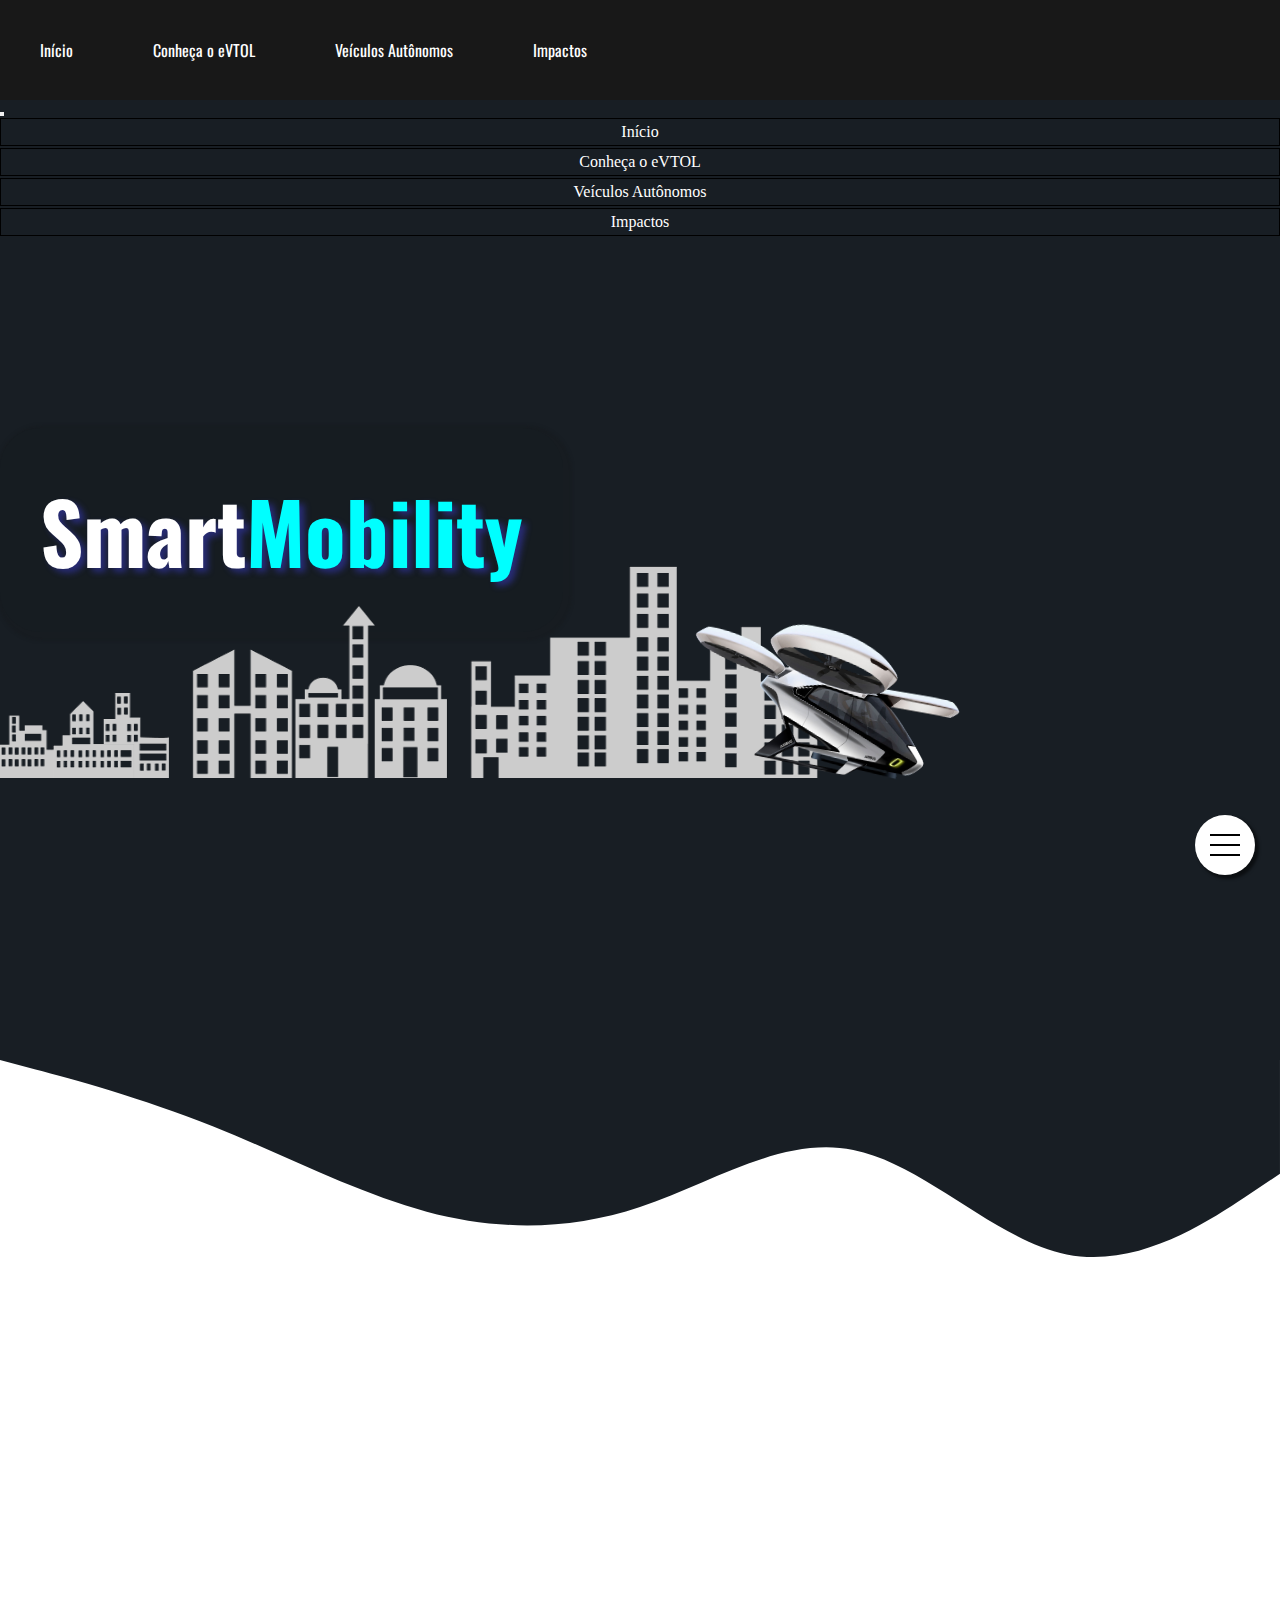
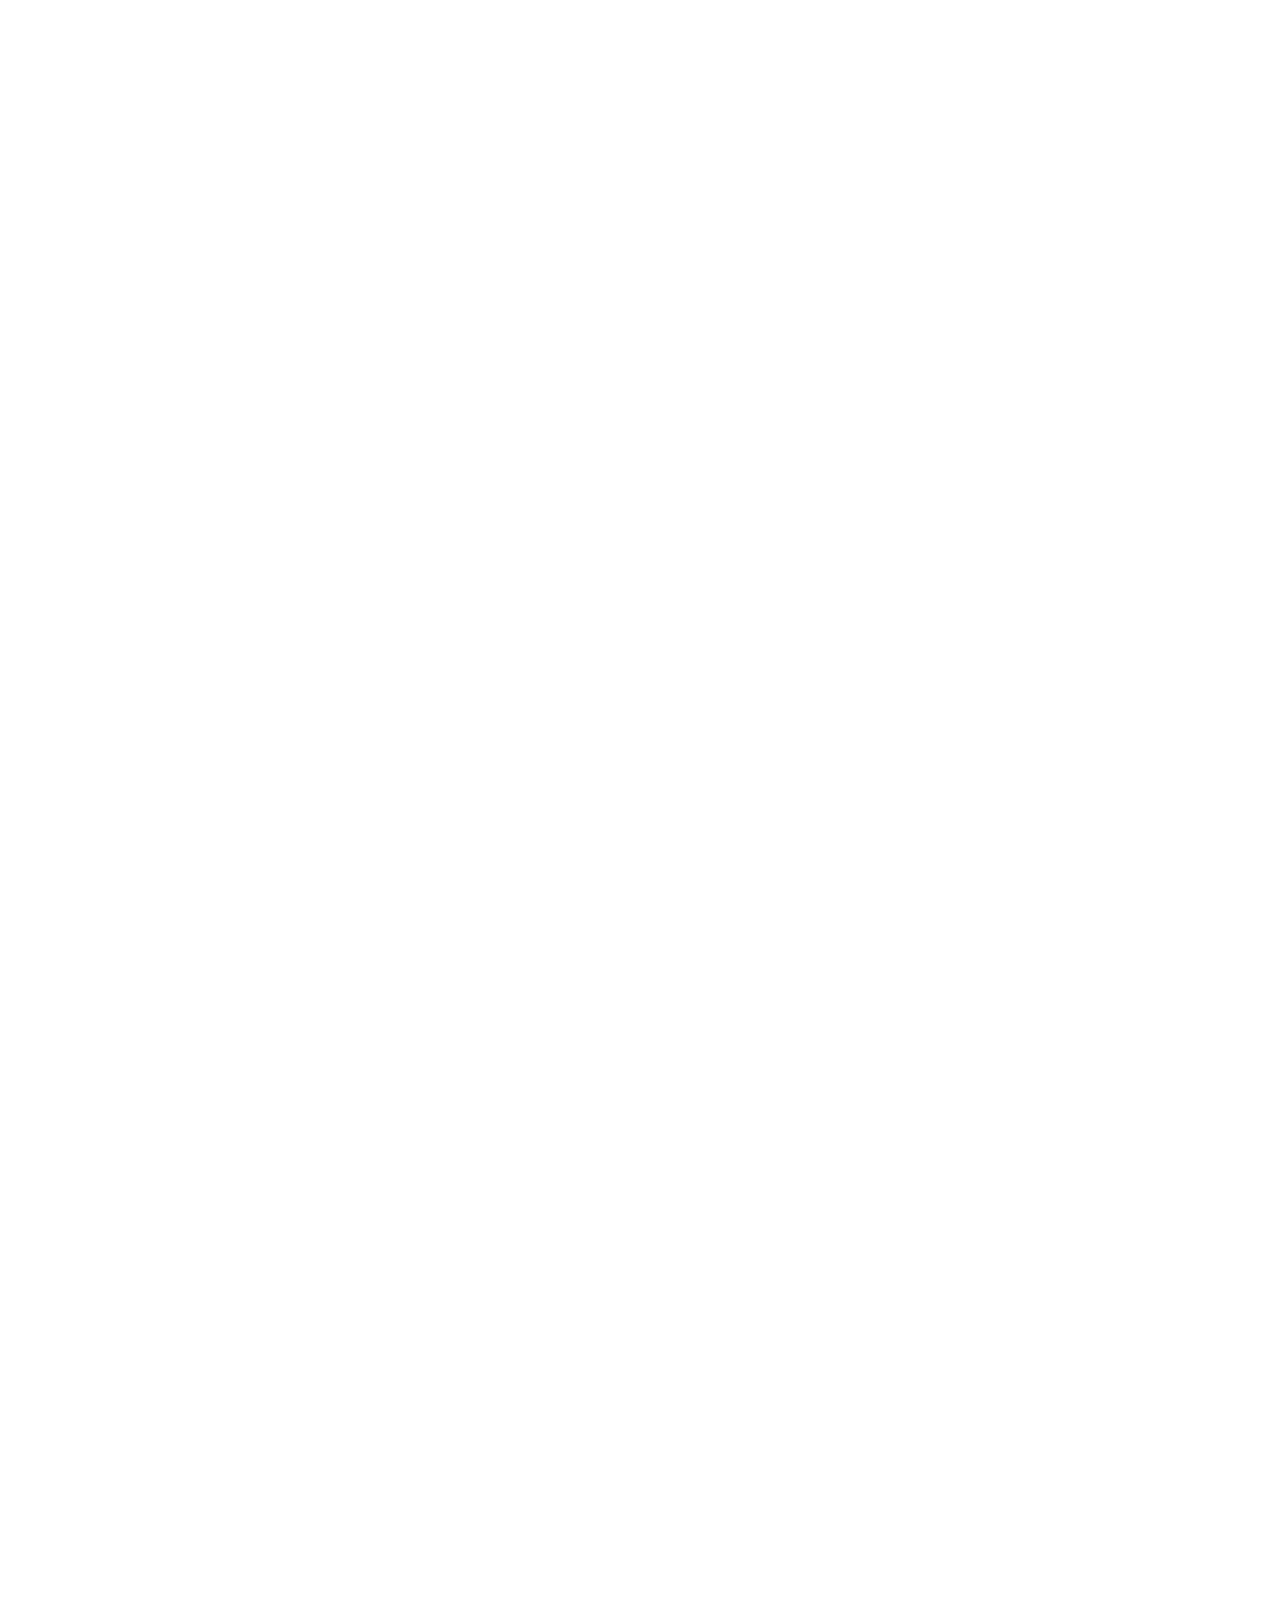
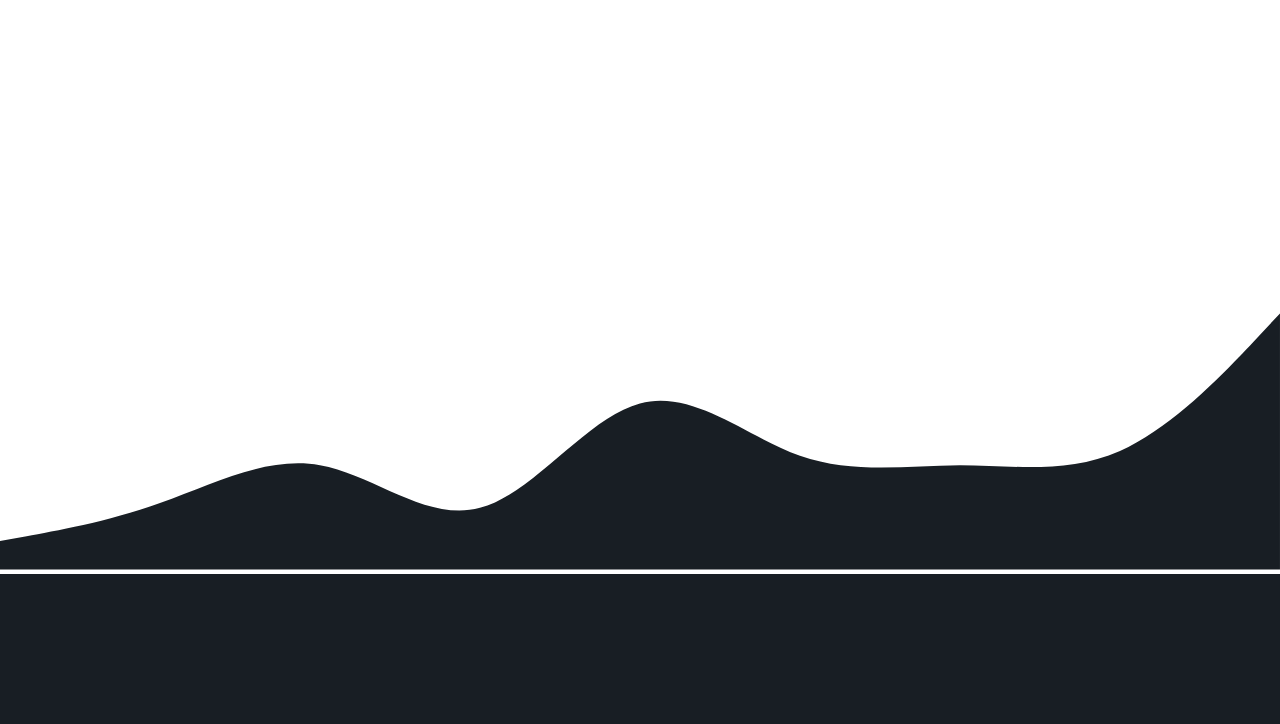
<file: index.html>
<!DOCTYPE html>
<html lang="pt-br">
<head>
    <meta charset="UTF-8">
    <meta http-equiv="X-UA-Compatible" content="IE=edge">
    <meta name="viewport" content="width=device-width, initial-scale=1.0">
    <link href="https://cdn.jsdelivr.net/npm/bootstrap@5.2.2/dist/css/bootstrap.min.css" rel="stylesheet" integrity="sha384-Zenh87qX5JnK2Jl0vWa8Ck2rdkQ2Bzep5IDxbcnCeuOxjzrPF/et3URy9Bv1WTRi" crossorigin="anonymous">
    <link rel="stylesheet" href="css/style.css">
    <title>Challenge Stellantis</title>
</head>
<body>
    <header>
        <div id="menuHeader">
            <a class="headerLink" href="index.html">Início</a>
            <a class="headerLink" href="informacoes.html">Conheça o eVTOL</a>
            <a class="headerLink" href="veiculosAutonomos.html">Veículos Autônomos</a>
            <a class="headerLink" href="impactos.html">Impactos</a>
        </div>
    </header>
    <main>
        <section>
            <input id="menu-hamburguer" type="checkbox"data-bs-toggle="offcanvas" data-bs-target="#offcanvasRight" aria-controls="offcanvasRight" />
            <div class="offcanvas offcanvas-end corOffCanvas" tabindex="-1" id="offcanvasRight" aria-labelledby="offcanvasRightLabel">
                <div class="offcanvas-header">
                <button type="button" class="btn-close btn-close-white" data-bs-dismiss="offcanvas" aria-label="Close"></button>
                </div>
                <div class="offcanvas-body">
                        <a class="container-fluid menuLink" href="index.html">Início</a>
                        <a class="container-fluid menuLink" href="informacoes.html">Conheça o eVTOL</a>
                        <a class="container-fluid menuLink" href="veiculosAutonomos.html">Veículos Autônomos</a>
                        <a class="container-fluid menuLink" href="impactos.html">Impactos</a>
                </div>
            </div>

            <label for="menu-hamburguer">
                <div class="menu">
                <span class="hamburguer"></span>
                </div>
            </label>
            <div class="container-fluid align-content-center text-center titleContainer mb-0">
                <h1>
                    <span class="title">Smart</span><span class="titleFocus">Mobility</span>
                </h1>
                
            </div>
                <div class="flex-column flexPredio">
                    <img src="img/img1.png" class="img-fluid imgPredio" alt="">
                </div>
                <div class="flexContainer">
                    <div class="evtolTitle"></div>
                </div>
        </section>
        <svg xmlns="http://www.w3.org/2000/svg" viewBox="0 0 1440 320"><path fill="#181e24" fill-opacity="1" d="M0,0L40,10.7C80,21,160,43,240,74.7C320,107,400,149,480,170.7C560,192,640,192,720,165.3C800,139,880,85,960,101.3C1040,117,1120,203,1200,218.7C1280,235,1360,181,1400,154.7L1440,128L1440,0L1400,0C1360,0,1280,0,1200,0C1120,0,1040,0,960,0C880,0,800,0,720,0C640,0,560,0,480,0C400,0,320,0,240,0C160,0,80,0,40,0L0,0Z"></path>
        </svg>
        <div class="container-fluid">
            <div class="row">
                <div class="col-6 shadow-lg">
                    <div class="p-3">
                        <p class="scrollView fade-in-left">
                            O mundo precisa de novos modelos de transporte, "Carros Voadores" e "Veículos totalmente Autônomos" não fazem mais parte apenas de ficções científicas, <span >Hoje é realidade, </span>conheça novas formas seguras, silenciosas, rápidas e inteligentes de transportar.
                        </p>
                    </div>
                </div>
                <div class="col-6 align-content-center">
                    <div class="flexImg align-content-center scrollView fade-in">
                        <img class="img-fluid" src="img/evtol3.webp" alt="eVTOL Image">
                    </div>
                </div>
            </div>
        </div>
            <div class="imageStatic shadow-lg">
                <h1 class="scrollView fade-in">Desfrute do futuro pelo Ar</h1>
            </div>
        <div id="containerBottom">
            <div class="container-fluid shadow-lg col-6" >
                <div class="p-3">
                    <p class="scrollView fade-in">
                        Tecnologias que viabilizam <span>grandes distancias por menos tempo e com energia limpa </span>se tornaram reais, se nos atentarmos a novas formas de melhorar o transito e o meio ambiente através dessas ideias inovadoras faremos o mundo um lugar mais sustentável e com transporte Eficiente.
                    </p>
                </div>
            </div>
        </div>
        <div class="imageStatic2 shadow-lg">
            <h1 class="scrollView fade-in">Transporte Silencioso e Eficiente</h1>
        </div>
    </main>
            <svg xmlns="http://www.w3.org/2000/svg" viewBox="0 0 1440 320">
                <path fill="#181e24" fill-opacity="1" d="M0,288L30,282.7C60,277,120,267,180,245.3C240,224,300,192,360,202.7C420,213,480,267,540,250.7C600,235,660,149,720,133.3C780,117,840,171,900,192C960,213,1020,203,1080,202.7C1140,203,1200,213,1260,186.7C1320,160,1380,96,1410,64L1440,32L1440,320L1410,320C1380,320,1320,320,1260,320C1200,320,1140,320,1080,320C1020,320,960,320,900,320C840,320,780,320,720,320C660,320,600,320,540,320C480,320,420,320,360,320C300,320,240,320,180,320C120,320,60,320,30,320L0,320Z"></path>
            </svg>
            <section style="height: 150px;">
            </section>

    <script src="https://cdn.jsdelivr.net/npm/bootstrap@5.2.2/dist/js/bootstrap.bundle.min.js" integrity="sha384-OERcA2EqjJCMA+/3y+gxIOqMEjwtxJY7qPCqsdltbNJuaOe923+mo//f6V8Qbsw3" crossorigin="anonymous"></script>
    <script src="js/script.js"></script>
</body>
</html>
</file>
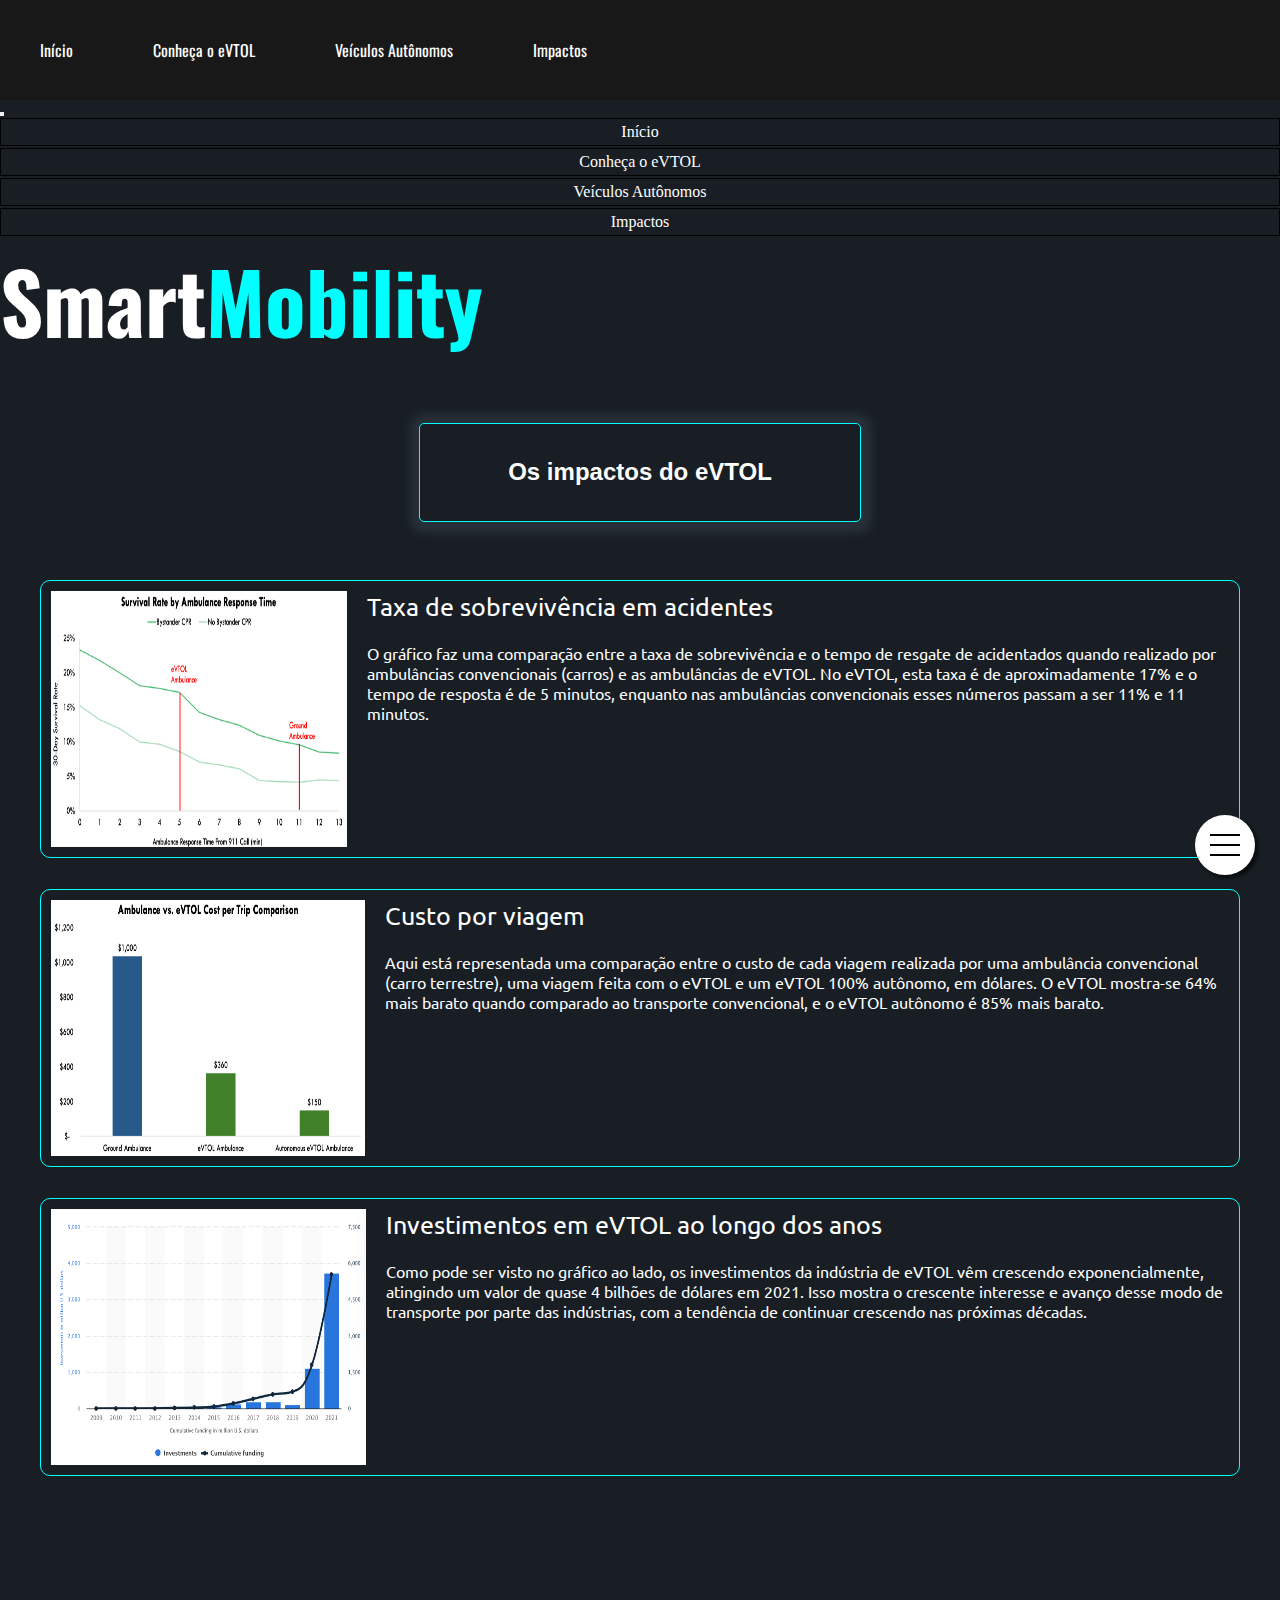
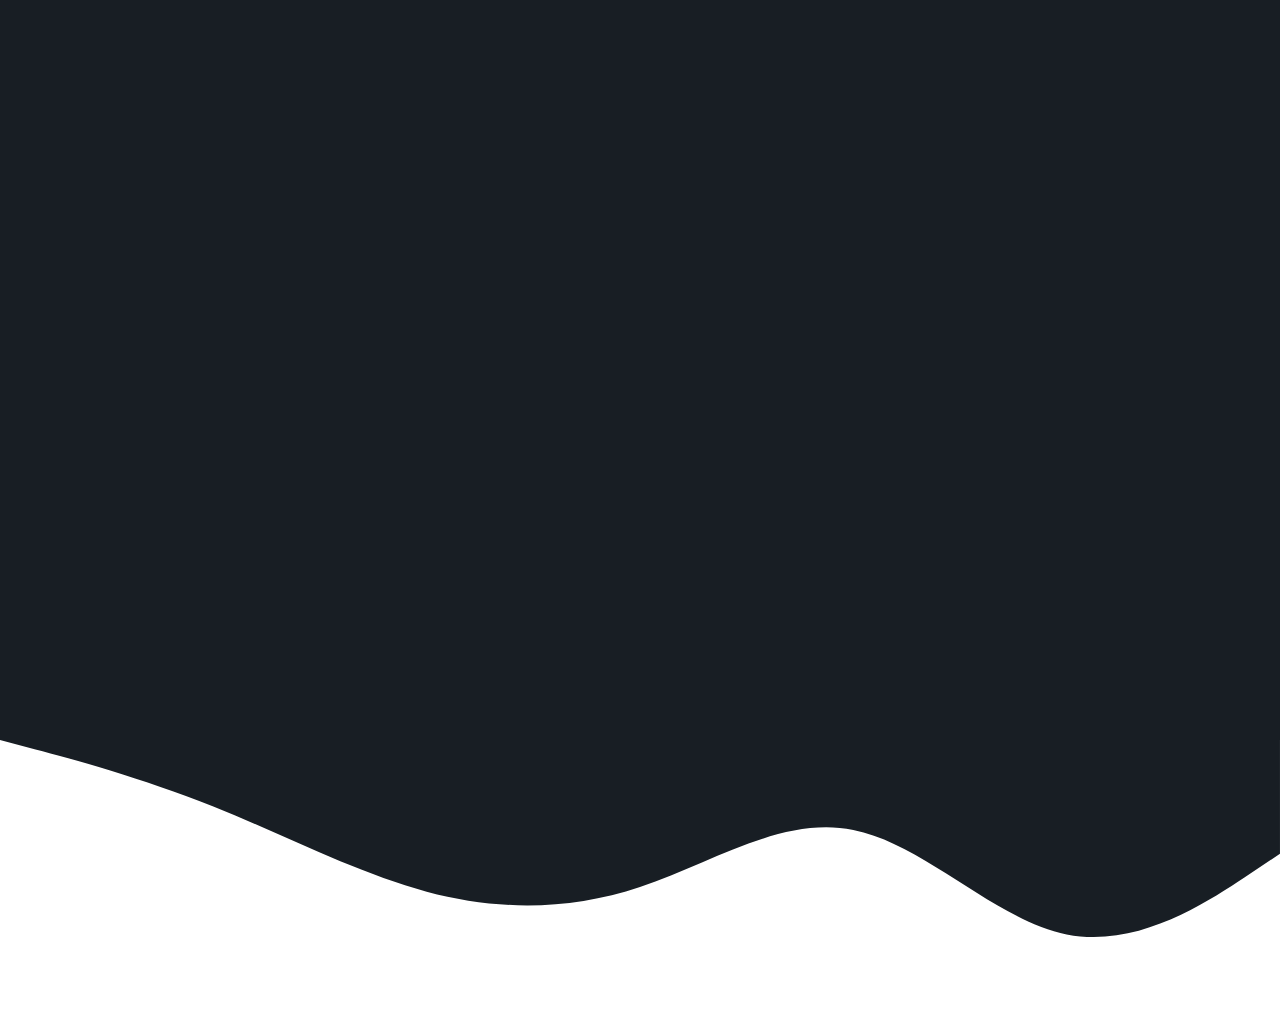
<file: impactos.html>
<!DOCTYPE html>
<html lang="pt-br">
<head>
    <meta charset="UTF-8">
    <meta http-equiv="X-UA-Compatible" content="IE=edge">
    <meta name="viewport" content="width=device-width, initial-scale=1.0">
    <link href="https://cdn.jsdelivr.net/npm/bootstrap@5.2.2/dist/css/bootstrap.min.css" rel="stylesheet" integrity="sha384-Zenh87qX5JnK2Jl0vWa8Ck2rdkQ2Bzep5IDxbcnCeuOxjzrPF/et3URy9Bv1WTRi" crossorigin="anonymous">
    <link rel="stylesheet" href="css/impactos.css">
    <title>Challenge Stellantis</title>
</head>
<body>
    <header>
        <div id="menuHeader">
            <a class="headerLink" href="index.html">Início</a>
            <a class="headerLink" href="informacoes.html">Conheça o eVTOL</a>
            <a class="headerLink" href="veiculosAutonomos.html">Veículos Autônomos</a>
            <a class="headerLink" href="impactos.html">Impactos</a>
        </div>
    </header>
    <main>
        <section>
            <input id="menu-hamburguer" type="checkbox"data-bs-toggle="offcanvas" data-bs-target="#offcanvasRight" aria-controls="offcanvasRight" />
            <div class="offcanvas offcanvas-end corOffCanvas" tabindex="-1" id="offcanvasRight" aria-labelledby="offcanvasRightLabel">
                <div class="offcanvas-header">
                <button type="button" class="btn-close btn-close-white" data-bs-dismiss="offcanvas" aria-label="Close"></button>
                </div>
                <div class="offcanvas-body">
                        <a class="container-fluid menuLink" href="index.html">Início</a>
                        <a class="container-fluid menuLink" href="informacoes.html">Conheça o eVTOL</a>
                        <a class="container-fluid menuLink" href="veiculosAutonomos.html">Veículos Autônomos</a>
                        <a class="container-fluid menuLink" href="impactos.html">Impactos</a>
                </div>
            </div>

            <label for="menu-hamburguer">
                <div class="menu">
                <span class="hamburguer"></span>
                </div>
            </label>
            <div class="container-fluid text-center title mb-0">
                <h1>
                    <span>Smart</span><span class="titleFocus">Mobility</span>
                </h1>
            </div>
            <div class="containerPrincipal">
                <div class="container-fluid impactos">
                    <h2>Os impactos do eVTOL</h2>
                </div>
                <div class="container-fluid graficos">
                    <div class="imgGraficos1">
                    </div>
                    <p class="paragrafosGraficos">
                        <span class="tituloGraficos"></b>Taxa de sobrevivência em acidentes</span><br><br>
                        O gráfico faz uma comparação entre a taxa de sobrevivência e o tempo de resgate de acidentados quando realizado por ambulâncias convencionais (carros) e as ambulâncias de eVTOL.
                        No eVTOL, esta taxa é de aproximadamente 17% e o tempo de resposta é de 5 minutos, enquanto nas ambulâncias convencionais esses números passam a ser 11% e 11 minutos.
                    </p>
                </div>
                <div class="container-fluid graficos">
                    <div class="imgGraficos2">
                    </div>
                    <p class="paragrafosGraficos">
                        <span class="tituloGraficos"></b>Custo por viagem</span><br><br>
                        Aqui está representada uma comparação entre o custo de cada viagem realizada por uma ambulância convencional (carro terrestre), uma viagem feita com o eVTOL e um eVTOL 100% autônomo, em dólares. O eVTOL mostra-se 64% mais barato quando comparado ao transporte convencional, e o eVTOL autônomo é 85% mais barato.
                    </p>
                </div>
                <div class="container-fluid graficos">
                    <div class="imgGraficos3">
                    </div>
                    <p class="paragrafosGraficos">
                        <span class="tituloGraficos"></b>Investimentos em eVTOL ao longo dos anos</span><br><br>
                        Como pode ser visto no gráfico ao lado, os investimentos da indústria de eVTOL vêm crescendo exponencialmente, atingindo um valor de quase 4 bilhões de dólares em 2021. Isso mostra o crescente interesse e avanço desse modo de transporte por parte das indústrias, com a tendência de continuar crescendo nas próximas décadas.
                    </p>
                </div>
            </div>
            
        </section>
        <svg xmlns="http://www.w3.org/2000/svg" viewBox="0 0 1440 320"><path fill="#181e24" fill-opacity="1" d="M0,0L40,10.7C80,21,160,43,240,74.7C320,107,400,149,480,170.7C560,192,640,192,720,165.3C800,139,880,85,960,101.3C1040,117,1120,203,1200,218.7C1280,235,1360,181,1400,154.7L1440,128L1440,0L1400,0C1360,0,1280,0,1200,0C1120,0,1040,0,960,0C880,0,800,0,720,0C640,0,560,0,480,0C400,0,320,0,240,0C160,0,80,0,40,0L0,0Z"></path>
        </svg>
    
    </main>
    <script src="https://cdn.jsdelivr.net/npm/bootstrap@5.2.2/dist/js/bootstrap.bundle.min.js" integrity="sha384-OERcA2EqjJCMA+/3y+gxIOqMEjwtxJY7qPCqsdltbNJuaOe923+mo//f6V8Qbsw3" crossorigin="anonymous"></script>
    <script src="js/script.js"></script>
</body>
</html>
</file>
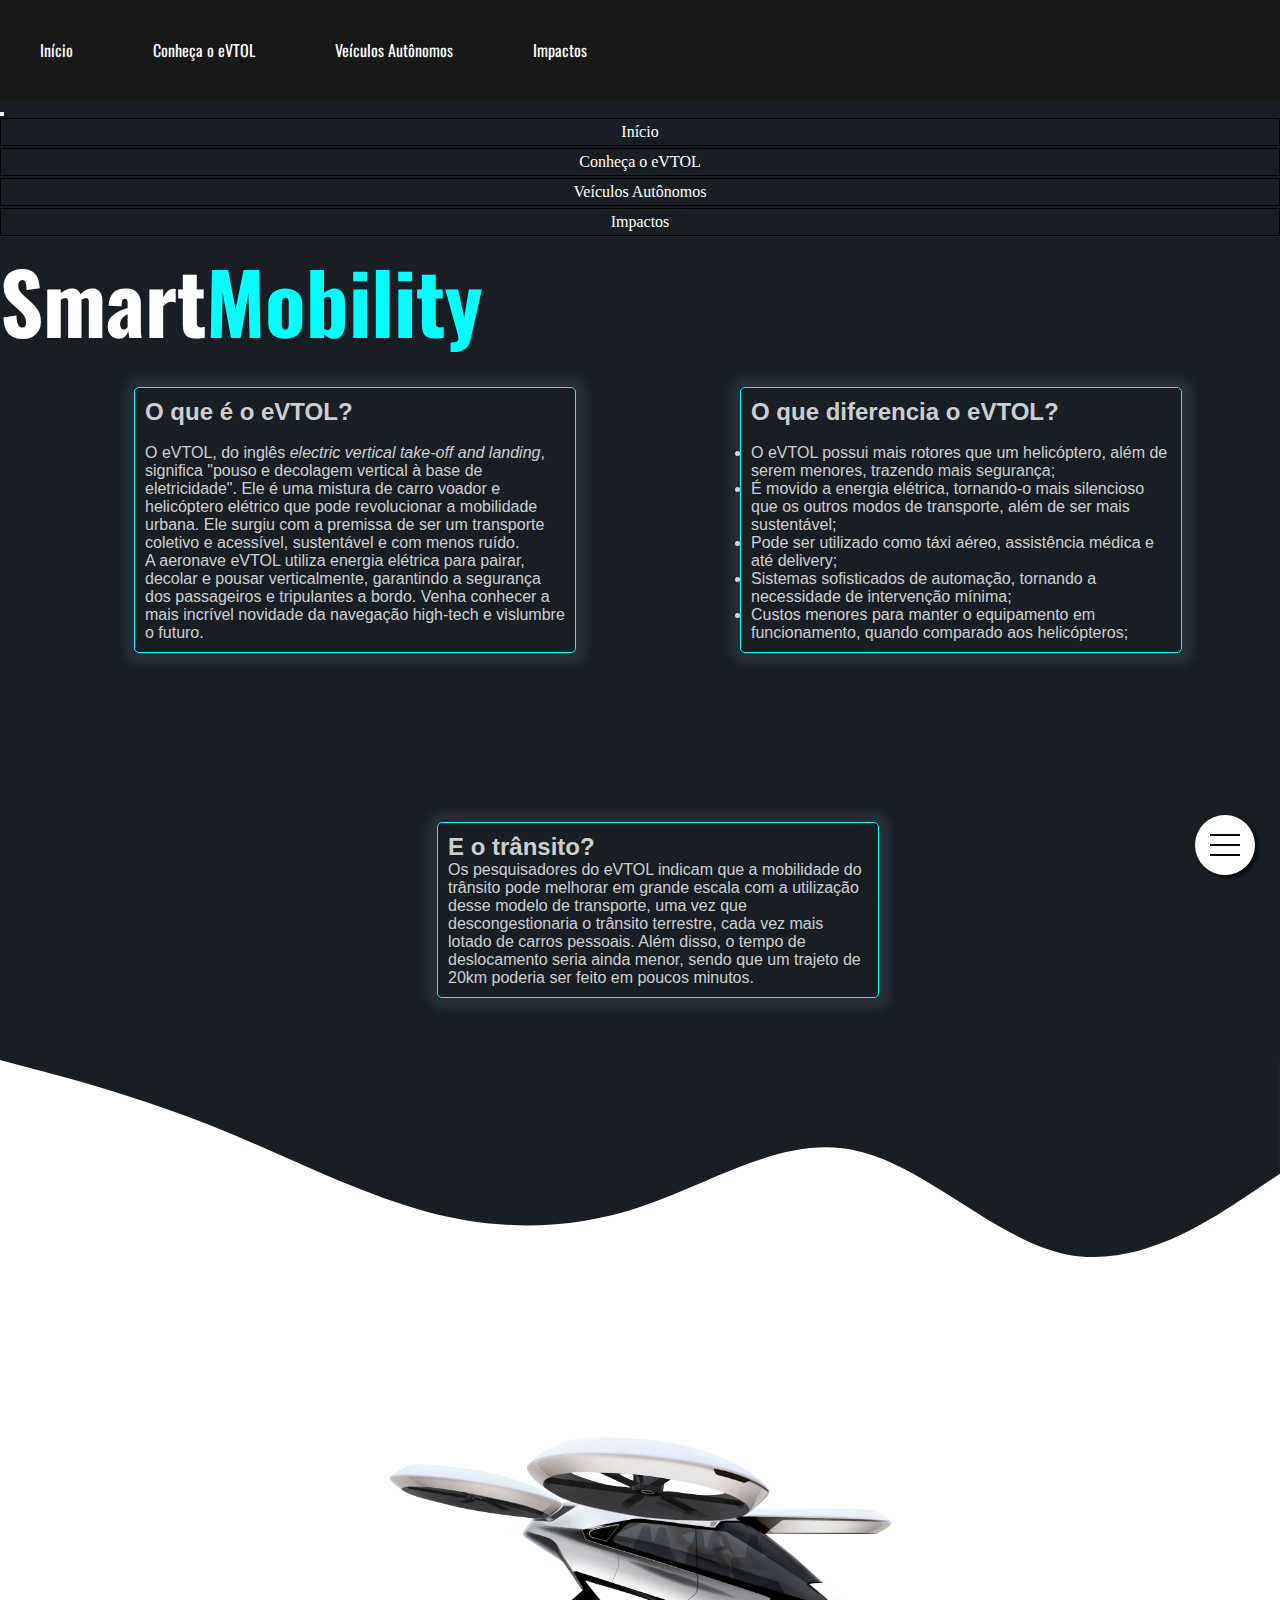
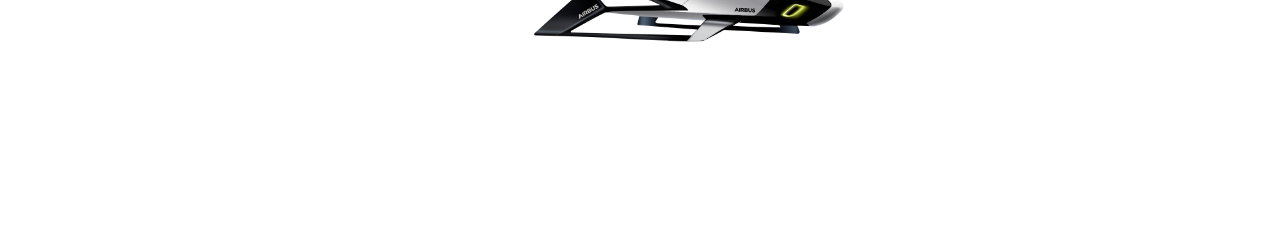
<file: informacoes.html>
<!DOCTYPE html>
<html lang="pt-br">
<head>
    <meta charset="UTF-8">
    <meta http-equiv="X-UA-Compatible" content="IE=edge">
    <meta name="viewport" content="width=device-width, initial-scale=1.0">
    <link href="https://cdn.jsdelivr.net/npm/bootstrap@5.2.2/dist/css/bootstrap.min.css" rel="stylesheet" integrity="sha384-Zenh87qX5JnK2Jl0vWa8Ck2rdkQ2Bzep5IDxbcnCeuOxjzrPF/et3URy9Bv1WTRi" crossorigin="anonymous">
    <link rel="stylesheet" href="css/informacoes.css">
    <link rel="stylesheet" href="">
    <title>Challenge Stellantis</title>
</head>
<body>
    <header>
        <div id="menuHeader">
            <a class="headerLink" href="index.html">Início</a>
            <a class="headerLink" href="informacoes.html">Conheça o eVTOL</a>
            <a class="headerLink" href="veiculosAutonomos.html">Veículos Autônomos</a>
            <a class="headerLink" href="impactos.html">Impactos</a>
        </div>
    </header>
    <main>
        <section>
            <input id="menu-hamburguer" type="checkbox"data-bs-toggle="offcanvas" data-bs-target="#offcanvasRight" aria-controls="offcanvasRight" />
            <div class="offcanvas offcanvas-end corOffCanvas" tabindex="-1" id="offcanvasRight" aria-labelledby="offcanvasRightLabel">
                <div class="offcanvas-header">
                <button type="button" class="btn-close btn-close-white" data-bs-dismiss="offcanvas" aria-label="Close"></button>
                </div>
                <div class="offcanvas-body">
                    <a class="container-fluid menuLink" href="index.html">Início</a>
                    <a class="container-fluid menuLink" href="informacoes.html">Conheça o eVTOL</a>
                    <a class="container-fluid menuLink" href="veiculosAutonomos.html">Veículos Autônomos</a>
                    <a class="container-fluid menuLink" href="impactos.html">Impactos</a>
                </div>
            </div>

            <label for="menu-hamburguer">
                <div class="menu">
                <span class="hamburguer"></span>
                </div>
            </label>
            <div class="container-fluid text-center title mb-0">
                <h1>
                    <span>Smart</span><span class="titleFocus">Mobility</span>
                </h1>
            </div>
            <div class="containerPrincipal">
                <div class="container-fluid motivacao">
                <h2>O que é o eVTOL?</h2><br>
                <span>
                    O eVTOL, do inglês <i>electric vertical take-off and landing</i>, significa "pouso e decolagem vertical à base de eletricidade". Ele é uma mistura de carro voador e helicóptero elétrico que pode revolucionar a mobilidade urbana. Ele surgiu com a premissa de ser um transporte coletivo e acessível, sustentável e com menos ruído.<br>
                    A aeronave eVTOL utiliza energia elétrica para pairar, decolar e pousar verticalmente, garantindo a segurança dos passageiros e tripulantes a bordo. Venha conhecer a mais incrível novidade da navegação high-tech e vislumbre o futuro.
                </span>
            </div>
            <div class="container-fluid motivacao">
                <h2>O que diferencia o eVTOL?</h2><br>
                <ul>
                    <li>
                        O eVTOL possui mais rotores que um helicóptero, além de serem menores, trazendo mais segurança;
                    </li>
                    <li>
                        É movido a energia elétrica, tornando-o mais silencioso que os outros modos de transporte, além de ser mais sustentável;
                    </li>
                    <li>
                        Pode ser utilizado como táxi aéreo, assistência médica e até delivery;
                    </li>
                    <li>
                        Sistemas sofisticados de automação, tornando a necessidade de intervenção mínima;
                    </li>
                    <li>
                        Custos menores para manter o equipamento em funcionamento, quando comparado aos helicópteros;
                    </li>
                </ul>
            </div>
            <div class="container-fluid motivacao2">
                <h2>E o trânsito?</h2>
                <span>
                    Os pesquisadores do eVTOL indicam que a mobilidade do trânsito pode melhorar em grande escala com a utilização desse modelo de transporte, uma vez que descongestionaria o trânsito terrestre, cada vez mais lotado de carros pessoais. Além disso, o tempo de deslocamento seria ainda menor, sendo que um trajeto de 20km poderia ser feito em poucos minutos.
                </span>
            </div>
            <div class="flexImg fade-in-left imagemInformacoes container-fluid"></div>
            </div>
            
        </section>
        <svg xmlns="http://www.w3.org/2000/svg" viewBox="0 0 1440 320"><path fill="#181e24" fill-opacity="1" d="M0,0L40,10.7C80,21,160,43,240,74.7C320,107,400,149,480,170.7C560,192,640,192,720,165.3C800,139,880,85,960,101.3C1040,117,1120,203,1200,218.7C1280,235,1360,181,1400,154.7L1440,128L1440,0L1400,0C1360,0,1280,0,1200,0C1120,0,1040,0,960,0C880,0,800,0,720,0C640,0,560,0,480,0C400,0,320,0,240,0C160,0,80,0,40,0L0,0Z"></path>
        </svg>
    
    </main>
    <script src="https://cdn.jsdelivr.net/npm/bootstrap@5.2.2/dist/js/bootstrap.bundle.min.js" integrity="sha384-OERcA2EqjJCMA+/3y+gxIOqMEjwtxJY7qPCqsdltbNJuaOe923+mo//f6V8Qbsw3" crossorigin="anonymous"></script>
    <script src="js/script.js"></script>
</body>
</html>
</file>
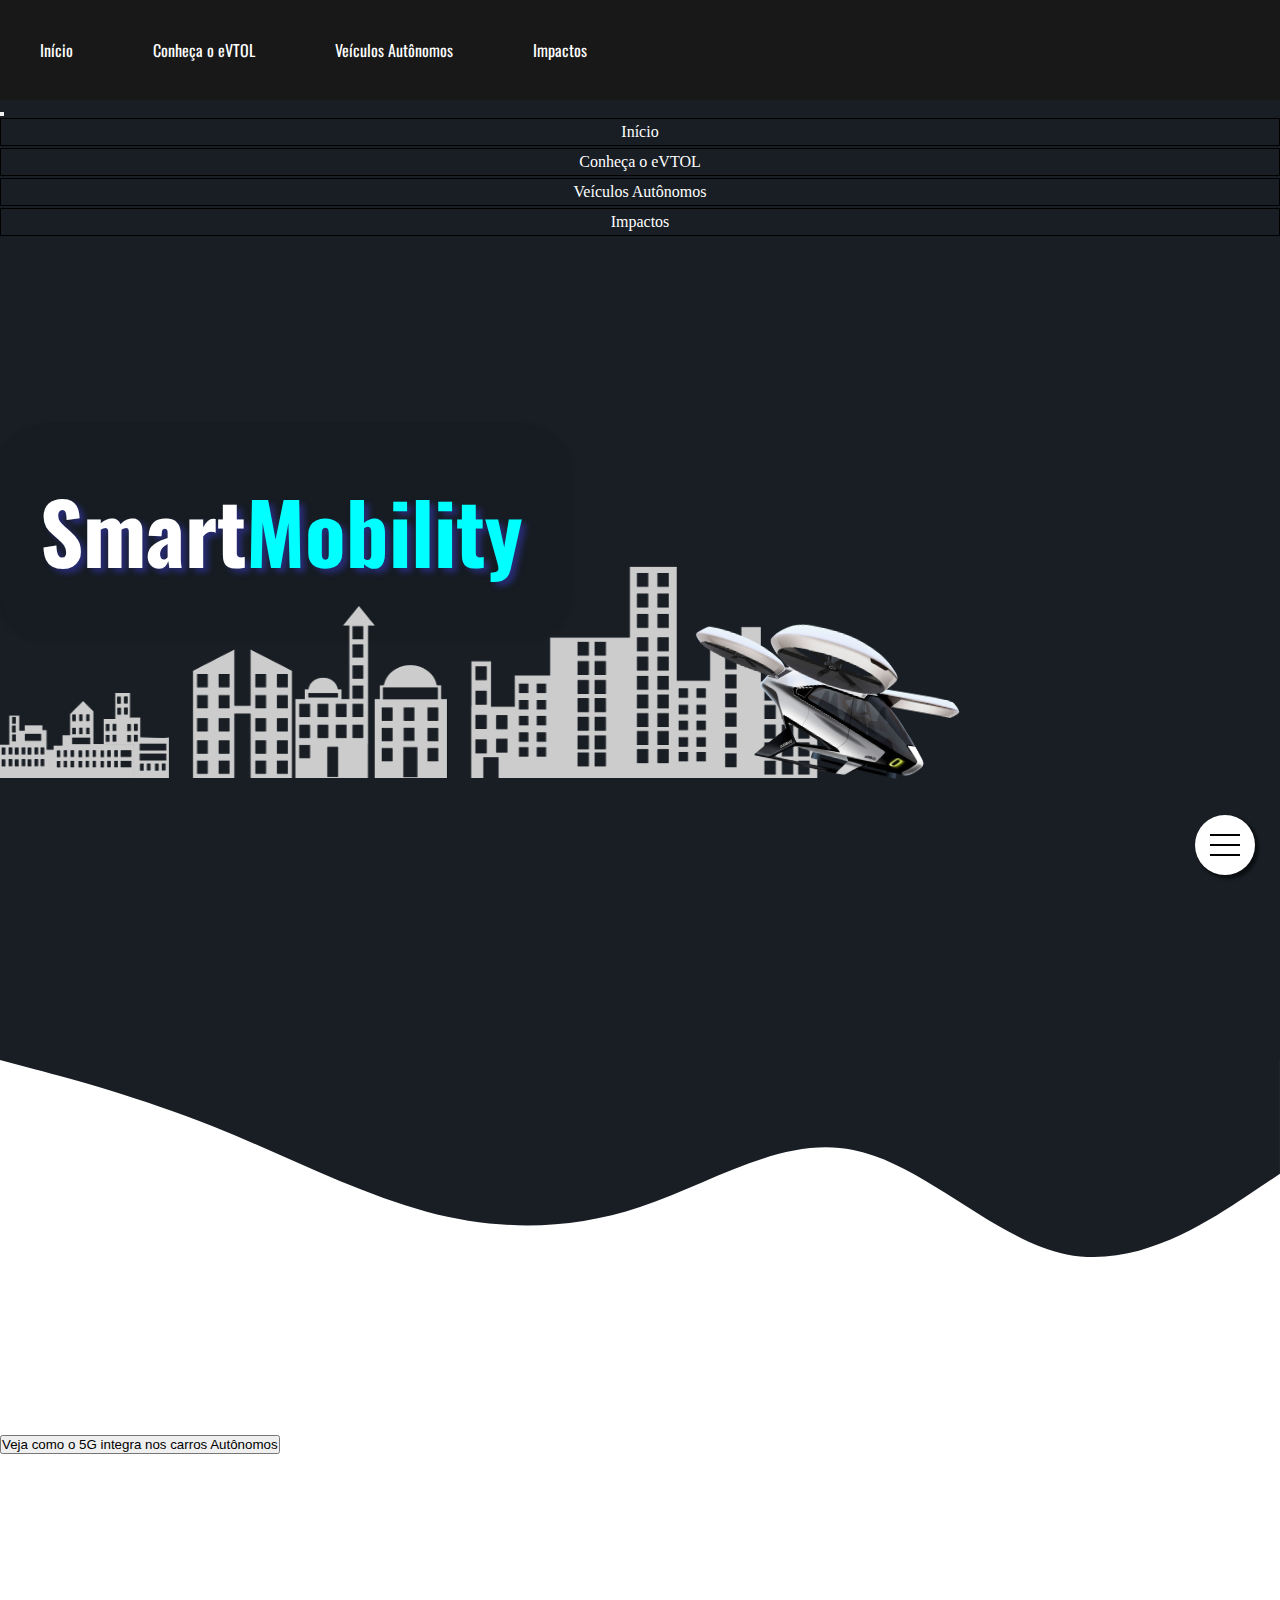
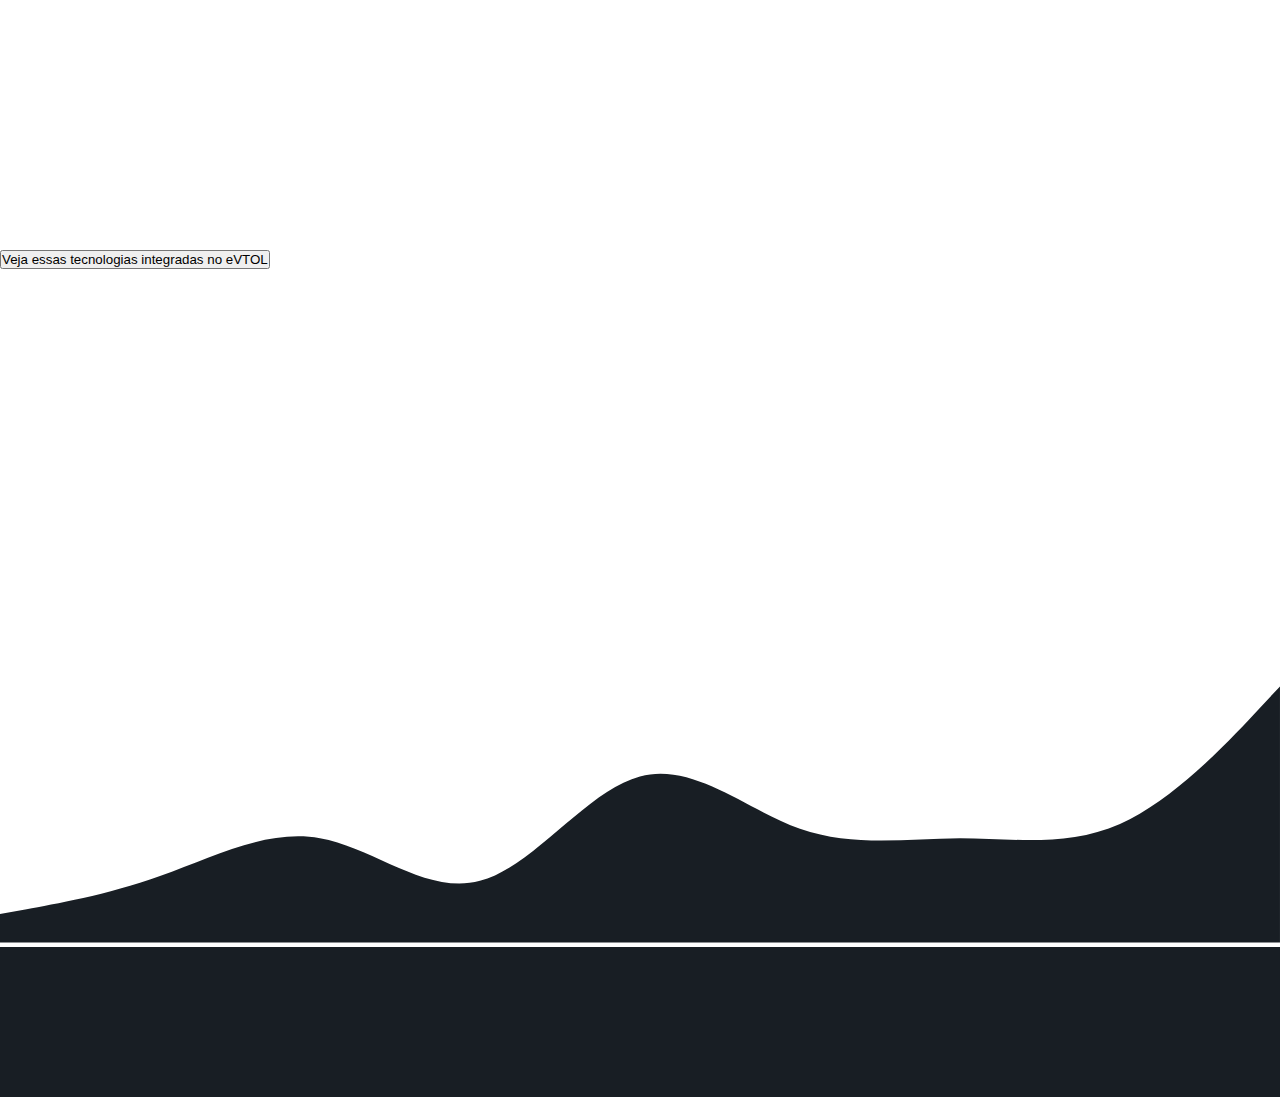
<file: veiculosAutonomos.html>
<!DOCTYPE html>
<html lang="pt-br">
<head>
    <meta charset="UTF-8">
    <meta http-equiv="X-UA-Compatible" content="IE=edge">
    <meta name="viewport" content="width=device-width, initial-scale=1.0">
    <link href="https://cdn.jsdelivr.net/npm/bootstrap@5.2.2/dist/css/bootstrap.min.css" rel="stylesheet" integrity="sha384-Zenh87qX5JnK2Jl0vWa8Ck2rdkQ2Bzep5IDxbcnCeuOxjzrPF/et3URy9Bv1WTRi" crossorigin="anonymous">
    <link rel="stylesheet" href="css/style.css">
    <title>Challenge Stellantis</title>
</head>
<body>
    <header>
        <div id="menuHeader">
            <a class="headerLink" href="index.html">Início</a>
            <a class="headerLink" href="informacoes.html">Conheça o eVTOL</a>
            <a class="headerLink" href="veiculosAutonomos.html">Veículos Autônomos</a>
            <a class="headerLink" href="impactos.html">Impactos</a>
        </div>
    </header>
    <main>
        <section>
            <input id="menu-hamburguer" type="checkbox"data-bs-toggle="offcanvas" data-bs-target="#offcanvasRight" aria-controls="offcanvasRight" />
            <div class="offcanvas offcanvas-end corOffCanvas" tabindex="-1" id="offcanvasRight" aria-labelledby="offcanvasRightLabel">
                <div class="offcanvas-header">
                <button type="button" class="btn-close btn-close-white" data-bs-dismiss="offcanvas" aria-label="Close"></button>
                </div>
                <div class="offcanvas-body">
                    <a class="container-fluid menuLink" href="index.html">Início</a>
                    <a class="container-fluid menuLink" href="informacoes.html">Conheça o eVTOL</a>
                    <a class="container-fluid menuLink" href="veiculosAutonomos.html">Veículos Autônomos</a>
                    <a class="container-fluid menuLink" href="impactos.html">Impactos</a>
                </div>
            </div>

            <label for="menu-hamburguer">
                <div class="menu">
                <span class="hamburguer"></span>
                </div>
            </label>
            <div class="container-fluid align-content-center text-center titleContainer mb-0">
                <h1>
                    <span class="title">Smart</span><span class="titleFocus">Mobility</span>
                </h1>
                
            </div>
                <div class="flex-column flexPredio">
                    <img src="img/img1.png" class="img-fluid imgPredio" alt="">
                </div>
                <div class="flexContainer">
                    <div class="evtolTitle"></div>
                </div>
        </section>
        <svg xmlns="http://www.w3.org/2000/svg" viewBox="0 0 1440 320"><path fill="#181e24" fill-opacity="1" d="M0,0L40,10.7C80,21,160,43,240,74.7C320,107,400,149,480,170.7C560,192,640,192,720,165.3C800,139,880,85,960,101.3C1040,117,1120,203,1200,218.7C1280,235,1360,181,1400,154.7L1440,128L1440,0L1400,0C1360,0,1280,0,1200,0C1120,0,1040,0,960,0C880,0,800,0,720,0C640,0,560,0,480,0C400,0,320,0,240,0C160,0,80,0,40,0L0,0Z"></path>
        </svg>
        <div class="container-fluid">
            <div class="row">
                <div class="col-6 shadow-lg">
                    <div class="p-3">
                        <p class="scrollView fade-in-left">
                            Através de uma conexão ultra rápida podemos viabilizar uma comunicação em todo um ecossistema autônomo em um veiculo
                        </p>
                    </div>
                </div>
                <div class="col-6 align-content-center">
                    <div class="flexImg align-content-center scrollView fade-in">
                        <img class="img-fluid rounded-2" src="img/5g.jpg" alt="5G image">
                    </div>
                </div>
            </div>
        </div>
        
        <div class="accordion" style="margin-top: 60px;" id="accordionExample">
            <div class="accordion-item">
              <h2 class="accordion-header text-center" id="headingOne">
                <button class="accordion-button" type="button" data-bs-toggle="collapse" data-bs-target="#collapseOne" aria-expanded="false" aria-controls="collapseOne">
                  Veja como o 5G integra nos carros Autônomos
                </button>
              </h2>
              <div id="collapseOne" class="accordion-collapse collapse show" aria-labelledby="headingOne" data-bs-parent="#accordionExample">
                <div class="accordion-body align-content-center">
                    <iframe class="rounded-4 shadow-lg video"src="https://www.youtube.com/embed/HizYykJG94A" title="YouTube video player" frameborder="0" allow="accelerometer; autoplay; clipboard-write; encrypted-media; gyroscope; picture-in-picture" allowfullscreen></iframe>
                </div>
              </div>
            </div>
            <div class="accordion-item">
                <h2 class="accordion-header" id="headingTwo">
                  <button class="accordion-button collapsed" type="button" data-bs-toggle="collapse" data-bs-target="#collapseTwo" aria-expanded="false" aria-controls="collapseTwo">
                    Veja essas tecnologias integradas no eVTOL
                  </button>
                </h2>
                <div id="collapseTwo" class="accordion-collapse collapse" aria-labelledby="headingTwo" data-bs-parent="#accordionExample">
                  <div class="accordion-body">
                    <iframe class="rounded-4 shadow-lg video" src="https://www.youtube.com/embed/YA40zm8MSgc" title="YouTube video player" frameborder="0" allow="accelerometer; autoplay; clipboard-write; encrypted-media; gyroscope; picture-in-picture" allowfullscreen></iframe>
                  </div>
                </div>
            </div>
        </div>
    </main>
            
            <svg xmlns="http://www.w3.org/2000/svg" viewBox="0 0 1440 320">
                <path fill="#181e24" fill-opacity="1" d="M0,288L30,282.7C60,277,120,267,180,245.3C240,224,300,192,360,202.7C420,213,480,267,540,250.7C600,235,660,149,720,133.3C780,117,840,171,900,192C960,213,1020,203,1080,202.7C1140,203,1200,213,1260,186.7C1320,160,1380,96,1410,64L1440,32L1440,320L1410,320C1380,320,1320,320,1260,320C1200,320,1140,320,1080,320C1020,320,960,320,900,320C840,320,780,320,720,320C660,320,600,320,540,320C480,320,420,320,360,320C300,320,240,320,180,320C120,320,60,320,30,320L0,320Z"></path>
            </svg>
            <section style="height: 150px;">

            </section>
    <script src="https://cdn.jsdelivr.net/npm/bootstrap@5.2.2/dist/js/bootstrap.bundle.min.js" integrity="sha384-OERcA2EqjJCMA+/3y+gxIOqMEjwtxJY7qPCqsdltbNJuaOe923+mo//f6V8Qbsw3" crossorigin="anonymous"></script>
    <script src="js/script.js"></script>
</body>
</html>
</file>
<file: css/style.css>
/*
  Fonts
*/
@import url('https://fonts.googleapis.com/css2?family=Oswald:wght@600&family=Ubuntu:wght@300&display=swap');

/*
  Gerenal Settings
*/
*{
  padding: 0;
  margin: 0;
}
html{
  scroll-behavior: smooth;
}
span{
  font-style: italic; 
  color: rgb(0, 229, 255);
}
h1{
  font-family: 'Oswald', sans-serif;
  font-size: calc(5vw + 20px);
    color: white;
}
body{
  background-color: #ffffff;
}
p{
  font-size: calc(0.5vw + 10px);
  font-family: 'Ubuntu', sans-serif;
    color: #181e24
}
input {
  z-index: 1;
  display: none;
}
section{
    height: 60em;
    background-color: #181e24;
}
a{
  color: #fff;
  text-decoration: none;
}
a:hover{
  color: #fff;
}
img{
  position: absolute ;
  z-index: auto;
}
/*
  Header
*/
#menuHeader{
  font-family: 'Oswald', sans-serif;
  padding-right: 40px;
  display: flex;
  align-items: center;
  height: 100px;
  background-color: #181818;
}
.headerLink{
  border-radius: 10px;
  padding: 20px 30px;
  animation: 1s linear opacity;
  margin: 10px;
}

/*
  Title
*/
.flexContainer{
  width: 100%;
  justify-content: center;
  display: flex;
  align-items: center;
}
.titleContainer{
  animation: 2.5s linear shadowUp;
  border-radius: 40px;
  background-color: #161c21;
  box-shadow: 3px 3px 3px 6px #171c21;
  width: fit-content;
  padding: 40px;
  text-shadow: 5px 4px 6px hsla(240, 93%, 62%, 0.395);
    margin-top: 15%;
}
.title{
  font-style: normal;
  color: white;
  animation: 2s linear fade-in;
}
.titleFocus{
  font-style: normal;
  animation: 2s linear fade-in;
  color: aqua;
}
.evtolTitle{
  z-index: 1;
  transform: rotate(10deg);
  background-image: url('../img/eVTOL.png');
  animation: 6s linear evtolAnimation infinite;
  background-repeat: no-repeat;
  background-position-x: 75%;
  background-position-y: 20px;
  background-size: calc(10vw + 150px) 200px;
  width: 80%;
  height: 200px;
  position: absolute;
}
.imgPredio{
  display: flex;
  align-items: center;
  filter: invert(100% );
  position: absolute;
  z-index: 0;
}
.flexPredio{
  animation: 2s linear opacity;
  margin-top:2vw;
  display: flex;
  align-items: center;
}
/*
  Body
*/
.flexImg{
  display: flex;
  align-items: center;
  justify-content: center;
  position: relative;
}
.imageStatic{
  border-radius: 15px;
  display: flex;
  align-items: center;
  justify-content: center;
  margin-top: 20em;
  height: 75vh;
  text-shadow: 5px 4px 6px hsla(240, 93%, 62%, 0.395);
  background-repeat: no-repeat;
  background-image: url('../img/evtolLanding.webp');
  background-size: 100% 100%;
  width: 100%;
  background-attachment: fixed;
}
#containerBottom{
  margin-top: 200px;
}
.video{
  width: 50%;
  height: 30vw;
  position: relative;
}
.imageStatic2{
  border-radius: 15px;
  display: flex;
  align-items: center;
  justify-content: center;
  margin-top: 20em;
  height: 60vh;
  text-shadow: 5px 4px 6px hsla(240, 93%, 62%, 0.395);
  background-repeat: no-repeat;
  background-image: url('../img/eVTOLflaying.webp');
  background-size: 100% 100%;
  width: 100%;
  background-attachment: fixed;
}

/*
  Footer
*/
.imageFooter
{
  z-index: 1;
  position: absolute;
  background-image: url('../img/evtol2.png');
  background-repeat: no-repeat;
  background-size: 100% 100%;
  width: 35%;
  height: 35%;
}
/*
  Canvas Menu
*/
.menuLink{
  display: flex;
  justify-content: center;
  align-items: center;
  border: 1px solid black;
  padding: 4px;
  margin-bottom: 2px;
}
.corOffCanvas{
  transition: 1.3s;
  background-color: #181e24;
}
.menu {
  z-index: 1;
  box-shadow: 3px 3px 3px 1px #00000084;
  background: #fff;
  border-radius: 50%;
  width: 60px;
  height: 60px; 
  position: fixed;
  bottom: 25px;
  right: 25px;
}
.hamburguer {
    animation: 2s linear opacity;
  position: relative;
  display: block;
  background: #000;
  width: 30px;
  height: 2px;
  top: 29px;
  left: 15px;
  transition: 0.5s ease-in-out;
}
.menuEnter{
  transition: 1s;
  box-shadow: 2px 2px 2px 2px #000;
  background-color: #28323c;
}
.hamburguer:before,.hamburguer:after {
    animation: 2s linear opacity;
  background: #000;
  content: '';
  display: block;
  width: 100%;
  height: 100%;
  z-index: 1;
  position: absolute;
  transition: 0.5s ease-in-out;
}

.hamburguer:before {
    animation: 2s linear opacity;
  top: -10px;
}

.hamburguer:after {
  bottom: -10px;
}
/*
  Scrollbar
*/
::-webkit-scrollbar {
  width: 10px;
}
::-webkit-scrollbar-track {
  background: #f1f1f1;
}

::-webkit-scrollbar-thumb {
  background: #1e262e;
}

::-webkit-scrollbar-thumb:hover {
  background: #28323c;
}

/*
  ScrollView Animation
*/

.scrollView {
  opacity: 0;
  transition: opacity 500ms;
}
.scrolled.opacity {
  animation: opacity 1s ease-in-out both;
}
.scrollView.scrolled {
  opacity: 1;
}
.scrolled.fade-in {
  animation: fade-in 2s ease-in-out both;
}

.scrolled.fade-in-left {
  animation: fade-in-left 2s ease-in-out both;
}

/*
  Media Scan
*/
@media (max-width: 767px) {
  #menuHeader{
    font-size: 10px;
    padding-right: 20px;
  }
  .headerLink{
    border-radius: 10px;
    padding: 10px 20px;
    animation: 1s linear opacity;
    margin: 10px;
  }
  p{
    font-size: 12px;

  }
    section{
      height: 50em;
      background-color: #181e24;
  }
  h1{
    font-size: 2em;
  }
  .imageStatic{
    height: 300px;
  }
}
/*
  Animations
*/
@keyframes evtolAnimation{
  0%{
    transform: rotate(0deg);
    background-position-y: 30px;
    background-position-x: -50%;
  }
  50%{

    background-position-y: 5px;
  }
  75%{
    transform: rotate(5deg);

    background-position-y: 40px;

  }
  100%{
    transform: rotate(10deg);
    background-position-x: 160%;
    background-position-y: 20px;
  }
}
@keyframes opacity{
  0%{
    opacity: 0;
  }
  100%{
    opacity: 1;
  }
}
@keyframes shadowUp{
  0%{
    background-color: #10171d;
    border-radius: 2px;
    box-shadow: 0px 0px 0px 0px #171c21;
  }
  100%{
    border-radius: 40px;
    background-color: #161c21;
    box-shadow: 3px 3px 3px 6px #171c21;
  }
}
@keyframes fade-in {
  0% {
    
    text-shadow: 5px 4px 10px hsla(0, 0%, 14%, 0.588);
    opacity: 0;
  }
  100% {
    text-shadow: 5px 4px 10px hsla(240, 93%, 62%, 0.395);
    opacity: 1;  
  }
}
@keyframes fade-in-right{
  0% {
    -webkit-transform: translateX(-300px);
    transform: translateX(-300px);
    opacity: 0;
  }
  100% {
    -webkit-transform: translateX(0);
    transform: translateX(0);
    opacity: 1;
  }
}
@keyframes fade-in-left{
  0% {
    -webkit-transform: translateX(300px);
    transform: translateX(300px);
    opacity: 0;
  }
  100% {
    -webkit-transform: translateX(0);
    transform: translateX(0);
    opacity: 1;
  }
}


.motivacao{
  border: 1px solid rgba(172, 255, 47, 0.559);
  border-radius: 5px;
  padding: 10px;
  margin: 10px;
  width: 420px;
  height: 400px;
  margin-top: 100px;
  font-family: 'Trebuchet MS', 'Lucida Sans Unicode', 'Lucida Grande', 'Lucida Sans', Arial, sans-serif;
  color: rgba(255, 255, 255, 0.803);
  display: inline-block;
  overflow: auto;
}

.imagemInformacoes{
  margin-top: -260px;
  position: absolute;
  background-image: url('../img/eVTOL.png') !important;
  background-size: 40%;
  width: 100%;
  height: 300px;
  background-repeat: no-repeat;
  align-items: center;
  background-position: center;
}
</file>
<file: css/impactos.css>
/*
  Fonts
*/
@import url('https://fonts.googleapis.com/css2?family=Oswald:wght@600&family=Ubuntu:wght@300&display=swap');

/*
  Gerenal Settings
*/
*{
  padding: 0;
  margin: 0;
}
html{
  scroll-behavior: smooth;
}
h1{
  font-family: 'Oswald', sans-serif;
  font-size: calc(5vw + 20px);
    color: white;
}
body{
  background-color: #ffffff;
}
p{
  font-size: calc(0.5vw + 10px);
  font-family: 'Ubuntu', sans-serif;
    color:white
}
input {
  z-index: 1;
  display: none;
}
section{
    height: 140em;
    background-color: #181e24;
}
a{
  color: #fff;
  text-decoration: none;
}
a:hover{
  color: #fff;
}
img{
  position: absolute ;
  z-index: auto;
}
/*
  Header
*/
#menuHeader{
  font-family: 'Oswald', sans-serif;
  padding-right: 40px;
  display: flex;
  align-items: center;
  height: 100px;
  background-color: #181818;
}
.headerLink{
  border-radius: 10px;
  padding: 20px 30px;
  animation: 1s linear opacity;
  margin: 10px;
}

/*
  Title
*/
.flexContainer{
  width: 100%;
  justify-content: center;
  display: flex;
  align-items: center;
}
.titleContainer{
  animation: 2.5s linear shadowUp;
  border-radius: 40px;
  background-color: #161c21;
  box-shadow: 3px 3px 3px 6px #171c21;
  width: fit-content;
  padding: 40px;
  text-shadow: 5px 4px 6px hsla(240, 93%, 62%, 0.395);
    margin-top: 15%;
}
.title{
  font-style: normal;
  color: white;
  animation: 5s linear fade-in;
}
.titleFocus{
  font-style: normal;
  animation: 5s linear fade-in;
  color: aqua;
}
.evtolTitle{
  z-index: 1;
  transform: rotate(10deg);
  background-image: url('../img/eVTOL.png');
  animation: 4s linear evtolAnimation;
  background-repeat: no-repeat;
  background-position-x: 75%;
  background-position-y: 20px;
  background-size: calc(10vw + 150px) 200px;
  width: 80%;
  height: 200px;
  position: absolute;
}
.imgPredio{
  display: flex;
  align-items: center;
  filter: invert(100% );
  position: absolute;
  z-index: 0;
}
.flexPredio{
  animation: 2s linear opacity;
  margin-top:2vw;
  display: flex;
  align-items: center;
}
/*
  Body
*/
.flexImg{
  display: flex;
  align-items: center;
  justify-content: center;
  position: relative;
}
.imageStatic{
  border-radius: 15px;
  display: flex;
  align-items: center;
  justify-content: center;
  margin-top: 20em;
  height: 75vh;
  text-shadow: 5px 4px 6px hsla(240, 93%, 62%, 0.395);
  background-repeat: no-repeat;
  background-image: url('../img/evtolLanding.webp');
  background-size: 100% 100%;
  width: 100%;
  background-attachment: fixed;
}
#containerBottom{
  margin-top: 200px;
}
.video{
  width: 50%;
  height: 30vw;
  position: relative;
}
.imageStatic2{
  border-radius: 15px;
  display: flex;
  align-items: center;
  justify-content: center;
  margin-top: 20em;
  height: 60vh;
  text-shadow: 5px 4px 6px hsla(240, 93%, 62%, 0.395);
  background-repeat: no-repeat;
  background-image: url('../img/eVTOLflaying.webp');
  background-size: 100% 100%;
  width: 100%;
  background-attachment: fixed;
}

/*
  Footer
*/
/*
  Canvas Menu
*/
.menuLink{
  display: flex;
  justify-content: center;
  align-items: center;
  border: 1px solid black;
  padding: 4px;
  margin-bottom: 2px;
}
.corOffCanvas{
  transition: 1.3s;
  background-color: #181e24;
}
.menu {
  z-index: 1;
  box-shadow: 3px 3px 3px 1px #00000084;
  background: #fff;
  border-radius: 50%;
  width: 60px;
  height: 60px; 
  position: fixed;
  bottom: 25px;
  right: 25px;
}
.hamburguer {
    animation: 2s linear opacity;
  position: relative;
  display: block;
  background: #000;
  width: 30px;
  height: 2px;
  top: 29px;
  left: 15px;
  transition: 0.5s ease-in-out;
}
.menuEnter{
  transition: 1s;
  box-shadow: 2px 2px 2px 2px #000;
  background-color: #28323c;
}
.hamburguer:before,.hamburguer:after {
    animation: 2s linear opacity;
  background: #000;
  content: '';
  display: block;
  width: 100%;
  height: 100%;
  z-index: 1;
  position: absolute;
  transition: 0.5s ease-in-out;
}

.hamburguer:before {
    animation: 2s linear opacity;
  top: -10px;
}

.hamburguer:after {
  bottom: -10px;
}
/*
  Scrollbar
*/
::-webkit-scrollbar {
  width: 10px;
}
::-webkit-scrollbar-track {
  background: #f1f1f1;
}

::-webkit-scrollbar-thumb {
  background: #1e262e;
}

::-webkit-scrollbar-thumb:hover {
  background: #28323c;
}

/*
  ScrollView Animation
*/

.scrollView {
  opacity: 0;
  transition: opacity 500ms;
}
.scrolled.opacity {
  animation: opacity 1s ease-in-out both;
}
.scrollView.scrolled {
  opacity: 1;
}
.scrolled.fade-in {
  animation: fade-in 2s ease-in-out both;
}

.scrolled.fade-in-left {
  animation: fade-in-left 2s ease-in-out both;
}
@media (max-width: 767px) {
  #menuHeader{
    font-size: 10px;
    padding-right: 20px;
  }
  .headerLink{
    border-radius: 10px;
    padding: 10px 20px;
    animation: 1s linear opacity;
    margin: 10px;
  }
  p{
    font-size: 12px;

  }
    section{
      height: 50em;
      background-color: #181e24;
  }
  h1{
    font-size: 2em;
  }
  .imageStatic{
    height: 300px;
  }
}
@keyframes opacity{
  0%{
    opacity: 0;
  }
  100%{
    opacity: 1;
  }
}
@keyframes shadowUp{
  0%{
    border-radius: 2px;
    box-shadow: 0px 0px 0px 0px #171c21;
  }
  100%{
    border-radius: 40px;

    box-shadow: 3px 3px 3px 6px #171c21;
  }
}
@keyframes fade-in {
  0% {
    
    text-shadow: 5px 4px 10px hsla(0, 0%, 14%, 0.588);
    opacity: 0;
  }
  100% {
    text-shadow: 5px 4px 10px hsla(240, 93%, 62%, 0.395);
    opacity: 1;  
  }
}
@keyframes fade-in-right{
  0% {
    -webkit-transform: translateX(-300px);
    transform: translateX(-300px);
    opacity: 0;
  }
  100% {
    -webkit-transform: translateX(0);
    transform: translateX(0);
    opacity: 1;
  }
}
@keyframes fade-in-left{
  0% {
    -webkit-transform: translateX(300px);
    transform: translateX(300px);
    opacity: 0;
  }
  100% {
    -webkit-transform: translateX(0);
    transform: translateX(0);
    opacity: 1;
  }
}


.impactos{
    border: 1px solid aqua;
    border-radius: 5px;
    padding: 10px;
    margin-top: 25px;
    width: 420px;
    margin-bottom: 3%;
    font-family: 'Trebuchet MS', 'Lucida Sans Unicode', 'Lucida Grande', 'Lucida Sans', Arial, sans-serif;
    color: rgba(255, 255, 255, 0.803);
    box-shadow: 1px 1px 10px 10px #283039;
    height: 7%;
    color: white;
    display: flex;
    flex-wrap: nowrap;
    align-items: center;
    justify-content: center;
}

.containerPrincipal{
    display: flex;
    height: 1100px;
    border-radius: 1cm;
    padding: 10px;
    margin: 20px;
    flex-wrap: wrap;
    flex-direction: row;
    justify-content: center;
    align-items: center;
    align-content: stretch;
}

h2{
    justify-content: center;
    display: flex;
}

.graficos{
    display: block;
    border: 1px solid aqua;
    display: flex;
    padding: 10px;
    margin: 10px;
    border-radius: 10px;

}

.imgGraficos1, .imgGraficos2, .imgGraficos3{
    width: 75%;
    height: 20vw;
    background-size: 100% 100%;
    background-repeat: no-repeat;
    margin-right: 20px;
}
.imgGraficos1{
  background-image: url('../img/ambulancia2.png');
  border-color: 1px solid white;

}
.imgGraficos2{
    background-image: url('../img/grafico2.png');
    border-color: 1px solid white;
}

.imgGraficos3{
    background-image: url('../img/grafico3.png');
    border-color: 1px solid white;
}

.tituloGraficos{
    font-size: 25px;
}
</file>
<file: css/informacoes.css>
/*
  Fonts
*/
@import url('https://fonts.googleapis.com/css2?family=Oswald:wght@600&family=Ubuntu:wght@300&display=swap');

/*
  Gerenal Settings
*/
*{
  padding: 0;
  margin: 0;
}
html{
  scroll-behavior: smooth;
}

h1{
  font-family: 'Oswald', sans-serif;
  font-size: calc(5vw + 20px);
    color: white;
}
body{
  background-color: #ffffff;
}
p{
  font-size: calc(0.5vw + 10px);
  font-family: 'Ubuntu', sans-serif;
    color: #181e24
}
input {
  z-index: 1;
  display: none;
}
section{
    height: 60em;
    background-color: #181e24;
}
a{
  color: #fff;
  text-decoration: none;
}
a:hover{
  color: #fff;
}
img{
  position: absolute ;
  z-index: auto;
}
/*
  Header
*/
#menuHeader{
  font-family: 'Oswald', sans-serif;
  padding-right: 40px;
  display: flex;
  align-items: center;
  height: 100px;
  background-color: #181818;
}
.headerLink{
  border-radius: 10px;
  padding: 20px 30px;
  animation: 1s linear opacity;
  margin: 10px;
}

/*
  Title
*/
.flexContainer{
  width: 100%;
  justify-content: center;
  display: flex;
  align-items: center;
}
.titleContainer{
  animation: 2.5s linear shadowUp;
  border-radius: 40px;
  background-color: #161c21;
  box-shadow: 3px 3px 3px 6px #171c21;
  width: fit-content;
  padding: 40px;
  text-shadow: 5px 4px 6px hsla(240, 93%, 62%, 0.395);
    margin-top: 15%;
}
.title{
  font-style: normal;
  color: white;
  animation: 2s linear fade-in;
}
.titleFocus{
  font-style: normal;
  animation: 2s linear fade-in;
  color: aqua;
}
.evtolTitle{
  z-index: 1;
  transform: rotate(10deg);
  background-image: url('../img/eVTOL.png');
  animation: 4s linear evtolAnimation;
  background-repeat: no-repeat;
  background-position-x: 75%;
  background-position-y: 20px;
  background-size: calc(10vw + 150px) 200px;
  width: 80%;
  height: 200px;
  position: absolute;
}
.imgPredio{
  display: flex;
  align-items: center;
  filter: invert(100% );
  position: absolute;
  z-index: 0;
}
.flexPredio{
  animation: 2s linear opacity;
  margin-top:2vw;
  display: flex;
  align-items: center;
}
/*
  Body
*/
.flexImg{
  display: flex;
  align-items: center;
  justify-content: center;
  position: relative;
}
.imageStatic{
  border-radius: 15px;
  display: flex;
  align-items: center;
  justify-content: center;
  margin-top: 20em;
  height: 75vh;
  text-shadow: 5px 4px 6px hsla(240, 93%, 62%, 0.395);
  background-repeat: no-repeat;
  background-image: url('../img/evtolLanding.webp');
  background-size: 100% 100%;
  width: 100%;
  background-attachment: fixed;
}
#containerBottom{
  margin-top: 200px;
}
.video{
  width: 50%;
  height: 30vw;
  position: relative;
}
.imageStatic2{
  border-radius: 15px;
  display: flex;
  align-items: center;
  justify-content: center;
  margin-top: 20em;
  height: 60vh;
  text-shadow: 5px 4px 6px hsla(240, 93%, 62%, 0.395);
  background-repeat: no-repeat;
  background-image: url('../img/eVTOLflaying.webp');
  background-size: 100% 100%;
  width: 100%;
  background-attachment: fixed;
}

/*
  Footer
*/
/*
  Canvas Menu
*/
.menuLink{
  display: flex;
  justify-content: center;
  align-items: center;
  border: 1px solid black;
  padding: 4px;
  margin-bottom: 2px;
}
.corOffCanvas{
  transition: 1.3s;
  background-color: #181e24;
}
.menu {
  z-index: 1;
  box-shadow: 3px 3px 3px 1px #00000084;
  background: #fff;
  border-radius: 50%;
  width: 60px;
  height: 60px; 
  position: fixed;
  bottom: 25px;
  right: 25px;
}
.hamburguer {
    animation: 2s linear opacity;
  position: relative;
  display: block;
  background: #000;
  width: 30px;
  height: 2px;
  top: 29px;
  left: 15px;
  transition: 0.5s ease-in-out;
}
.menuEnter{
  transition: 1s;
  box-shadow: 2px 2px 2px 2px #000;
  background-color: #28323c;
}
.hamburguer:before,.hamburguer:after {
    animation: 2s linear opacity;
  background: #000;
  content: '';
  display: block;
  width: 100%;
  height: 100%;
  z-index: 1;
  position: absolute;
  transition: 0.5s ease-in-out;
}

.hamburguer:before {
    animation: 2s linear opacity;
  top: -10px;
}

.hamburguer:after {
  bottom: -10px;
}
/*
  Scrollbar
*/
::-webkit-scrollbar {
  width: 10px;
}
::-webkit-scrollbar-track {
  background: #f1f1f1;
}

::-webkit-scrollbar-thumb {
  background: #1e262e;
}

::-webkit-scrollbar-thumb:hover {
  background: #28323c;
}

/*
  ScrollView Animation
*/

.scrollView {
  opacity: 0;
  transition: opacity 500ms;
}
.scrolled.opacity {
  animation: opacity 1s ease-in-out both;
}
.scrollView.scrolled {
  opacity: 1;
}
.scrolled.fade-in {
  animation: fade-in 2s ease-in-out both;
}

.scrolled.fade-in-left {
  animation: fade-in-left 2s ease-in-out both;
}
@media (max-width: 767px) {
  #menuHeader{
    font-size: 10px;
    padding-right: 20px;
  }
  .headerLink{
    border-radius: 10px;
    padding: 10px 20px;
    animation: 1s linear opacity;
    margin: 10px;
  }
  p{
    font-size: 12px;

  }
    section{
      height: 50em;
      background-color: #181e24;
  }
  h1{
    font-size: 2em;
  }
  .imageStatic{
    height: 300px;
  }
}
@media (max-width: 1130px) {

  div{
    padding:0px;
    font-size: 12px;
    border-collapse: collapse;
    margin-top:0px;
    height: auto;
    margin: auto;
    padding-left: 70px;
  }
  .imagemInformacoes{
    height: 20px;
    margin-top: calc(0.5vh + 200px);
  }

  .motivacao2{
    position: fixed;
  }
}
@keyframes opacity{
  0%{
    opacity: 0;
  }
  100%{
    opacity: 1;
  }
}
@keyframes shadowUp{
  0%{
    border-radius: 2px;
    box-shadow: 0px 0px 0px 0px #171c21;
  }
  100%{
    border-radius: 40px;

    box-shadow: 3px 3px 3px 6px #171c21;
  }
}
@keyframes fade-in {
  0% {
    
    text-shadow: 5px 4px 10px hsla(0, 0%, 14%, 0.588);
    opacity: 0;
  }
  100% {
    text-shadow: 5px 4px 10px hsla(240, 93%, 62%, 0.395);
    opacity: 1;  
  }
}
@keyframes fade-in-right{
  0% {
    -webkit-transform: translateX(-300px);
    transform: translateX(-300px);
    opacity: 0;
  }
  100% {
    -webkit-transform: translateX(0);
    transform: translateX(0);
    opacity: 1;
  }
}
@keyframes fade-in-left{
  0% {
    -webkit-transform: translateX(300px);
    transform: translateX(300px);
    opacity: 0;
  }
  100% {
    -webkit-transform: translateX(0);
    transform: translateX(0);
    opacity: 1;
  }
}


.motivacao, .motivacao2{
  border: 1px solid aqua;
  border-radius: 5px;
  padding: 10px;
  margin-right: 5%;
  margin-left: 100px;
  margin-top: 25px;
  width: 420px;
  margin-bottom: 3%;
  font-family: 'Trebuchet MS', 'Lucida Sans Unicode', 'Lucida Grande', 'Lucida Sans', Arial, sans-serif;
  color: rgba(255, 255, 255, 0.803);
  display: inline-block;
  box-shadow: 1px 1px 10px 10px #283039;
}

.motivacao2{
    position: absolute;
    margin-top: 460px;
}

.imagemInformacoes{
  margin-top: 100vh;
  position: absolute;
  background-image: url('../img/eVTOL.png') !important;
  background-size: 40%;
  width: 100%;
  height: 65%;
  background-repeat: no-repeat;
  align-items: center;
  background-position: center;
  display: block;
}

.containerPrincipal{
  display: flex;
  justify-content: center;
}
</file>
